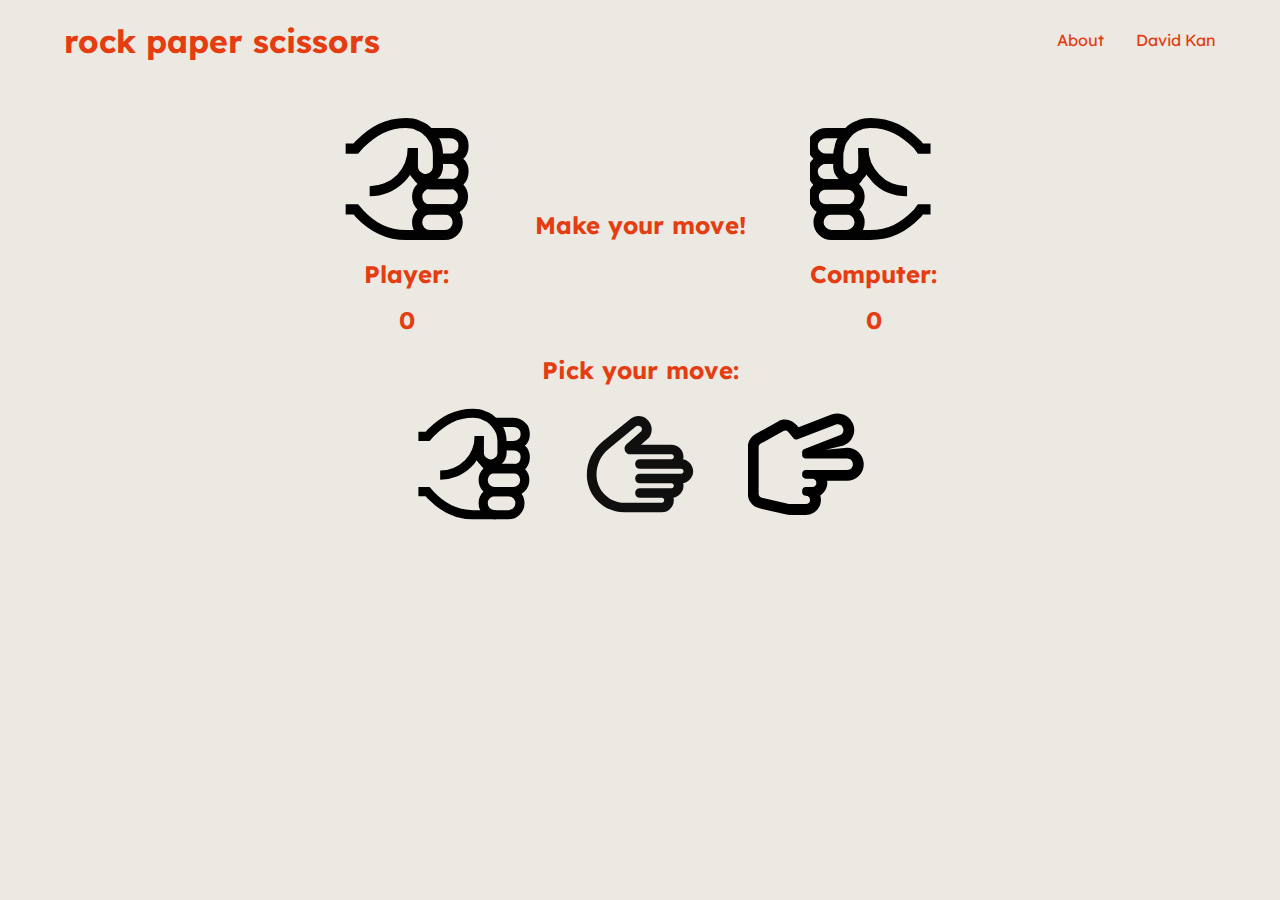
<file: index.html>
<!DOCTYPE html>
<html lang="en">
<head>
    <meta charset="UTF-8">
    <meta name="viewport" content="width=device-width, initial-scale=1.0">
    <title>Rock Paper Scissors</title>
    <base href="https://streetlamp05.github.io/rock-paper-scissors/">
    <script src="./assets/js/app.js"></script>
    <link rel="icon" type="image/png" href="./assets/images/favicon/favicon-96x96.png" sizes="96x96" />
    <link rel="icon" type="image/svg+xml" href="./assets/images/favicon/favicon.svg" />
    <link rel="shortcut icon" href="./assets/images/favicon/favicon.ico" />
    <link rel="apple-touch-icon" sizes="180x180" href="./assets/images/favicon/apple-touch-icon.png" />
    <link rel="manifest" href="./assets/images/favicon/site.webmanifest" />
    <link rel="stylesheet" href="./assets/css/styles.css">
    <link rel="preconnect" href="https://fonts.googleapis.com">
    <link rel="preconnect" href="https://fonts.gstatic.com" crossorigin>
    <link href="https://fonts.googleapis.com/css2?family=Lexend:wght@100..900&display=swap" rel="stylesheet">
</head>
<body>
    <div class="header">
        <a class="home-link" href="./index.html"><h1>rock paper scissors</h1></a>
        <ul class="nav-bar">
            <li><a class= "nav-links" href="./pages/about.html">About</a></li>
            <li><a class= "nav-links" href="https://david-kan.com/">David Kan</a></li>
        </ul>
    </div>
    
    <div class="move-score">
        <div class="left">
            <img id="player-move" src="./assets/images/left/rock-left.svg" alt="">
            <h2>Player:</h2>
            <h2><span id="player-score">0</span></h2>
        </div>
        <h2><span id="result-message">Make your move!</span></h2>
        <div class="right">
            <img id="computer-move" src="./assets/images/right/rock-right.svg" alt="">
            <h2>Computer:</h2>
            <h2><span id="computer-score">0</span></h2>
        </div>
    </div>
      

    <h2 class="move-message">Pick your move: </h2>
    <div class="move-selector">
        <button class="choice"><img class="choice" data-choice="rock" src="./assets/images/left/rock-left.svg" alt="Rock"></button>
        <button class="choice"><img class="choice" data-choice="paper" src="./assets/images/left/paper-left.svg" alt="Paper"></button>
        <button class="choice"><img class="choice" data-choice="scissors" src="./assets/images/left/scissors-left.svg" alt="Scissors"></button>
    </div>


    
</body>
</html>
</file>
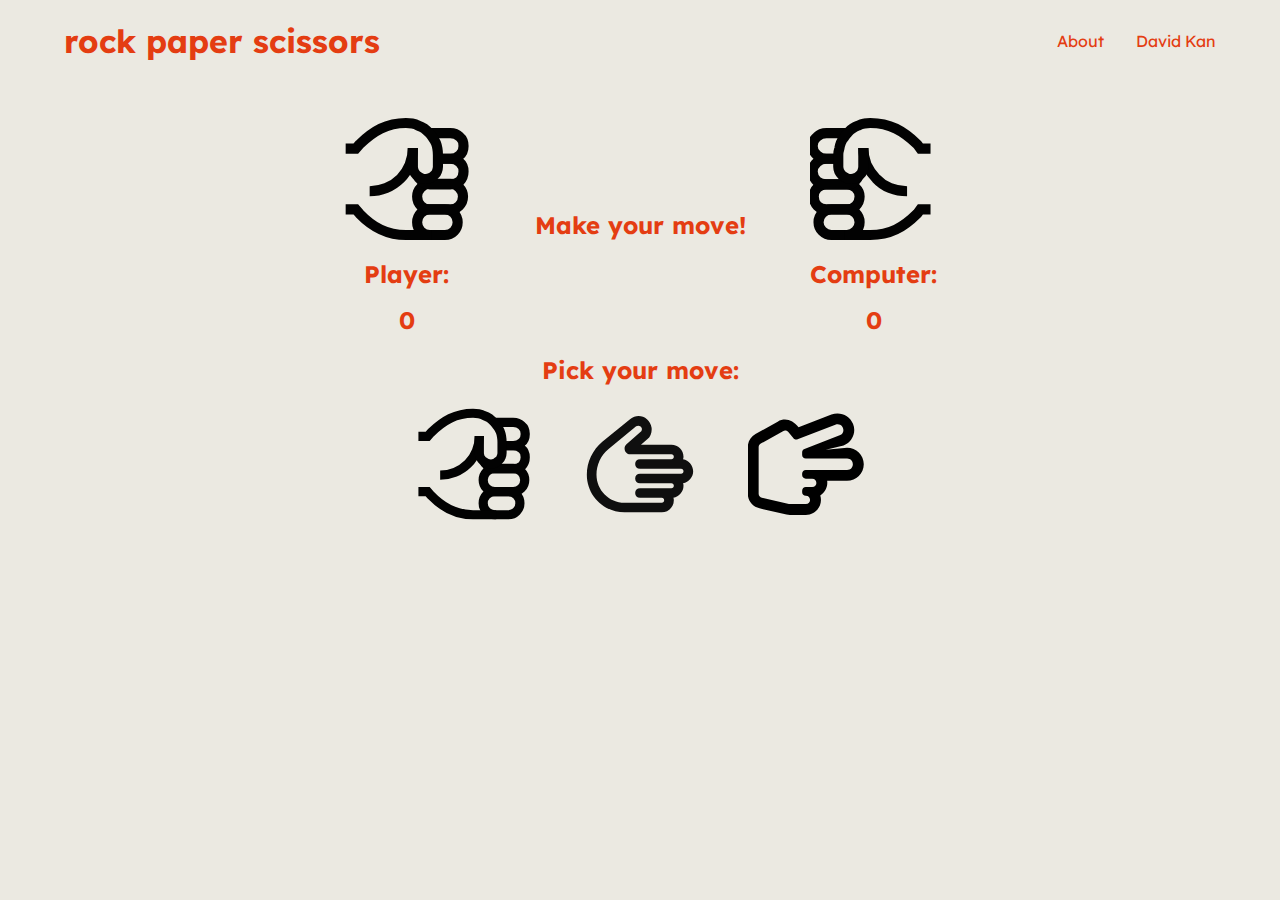
<file: pages/index.html>
<!DOCTYPE html>
<html lang="en">
<head>
    <meta charset="UTF-8">
    <meta name="viewport" content="width=device-width, initial-scale=1.0">
    <title>Rock Paper Scissors</title>
    <script src="/assets/js/app.js"></script>
    <link rel="stylesheet" href="/assets/css/styles.css">
    <link rel="preconnect" href="https://fonts.googleapis.com">
    <link rel="preconnect" href="https://fonts.gstatic.com" crossorigin>
    <link href="https://fonts.googleapis.com/css2?family=Lexend:wght@100..900&display=swap" rel="stylesheet">
</head>
<body>
    <div class="header">
        <h1>rock paper scissors</h1>
        <ul class="nav-bar">
            <li><a class= "link" href="/pages/about.html">About</a></li>
            <li><a class= "link" href="https://david-kan.com/">David Kan</a></li>
        </ul>
    </div>
    
    <div class="move-score">
        <div class="left">
            <img id="player-move" src="/assets/images/left/rock-left.svg" alt="">
            <h2>Player:</h2>
            <h2><span id="player-score">0</span></h2>
        </div>
        <h2><span id="result-message">Make your move!</span></h2>
        <div class="right">
            <img id="computer-move" src="/assets/images/right/rock-right.svg" alt="">
            <h2>Computer:</h2>
            <h2><span id="computer-score">0</span></h2>
        </div>
    </div>
      

    <h2 class="move-message">Pick your move: </h2>
    <div class="move-selector">
        <button class="choice"><img class="choice" data-choice="rock" src="/assets/images/left/rock-left.svg" alt="Rock"></button>
        <button class="choice"><img class="choice" data-choice="paper" src="/assets/images/left/paper-left.svg" alt="Paper"></button>
        <button class="choice"><img class="choice" data-choice="scissors" src="/assets/images/left/scissors-left.svg" alt="Scissors"></button>
    </div>

</body>
</html>
</file>
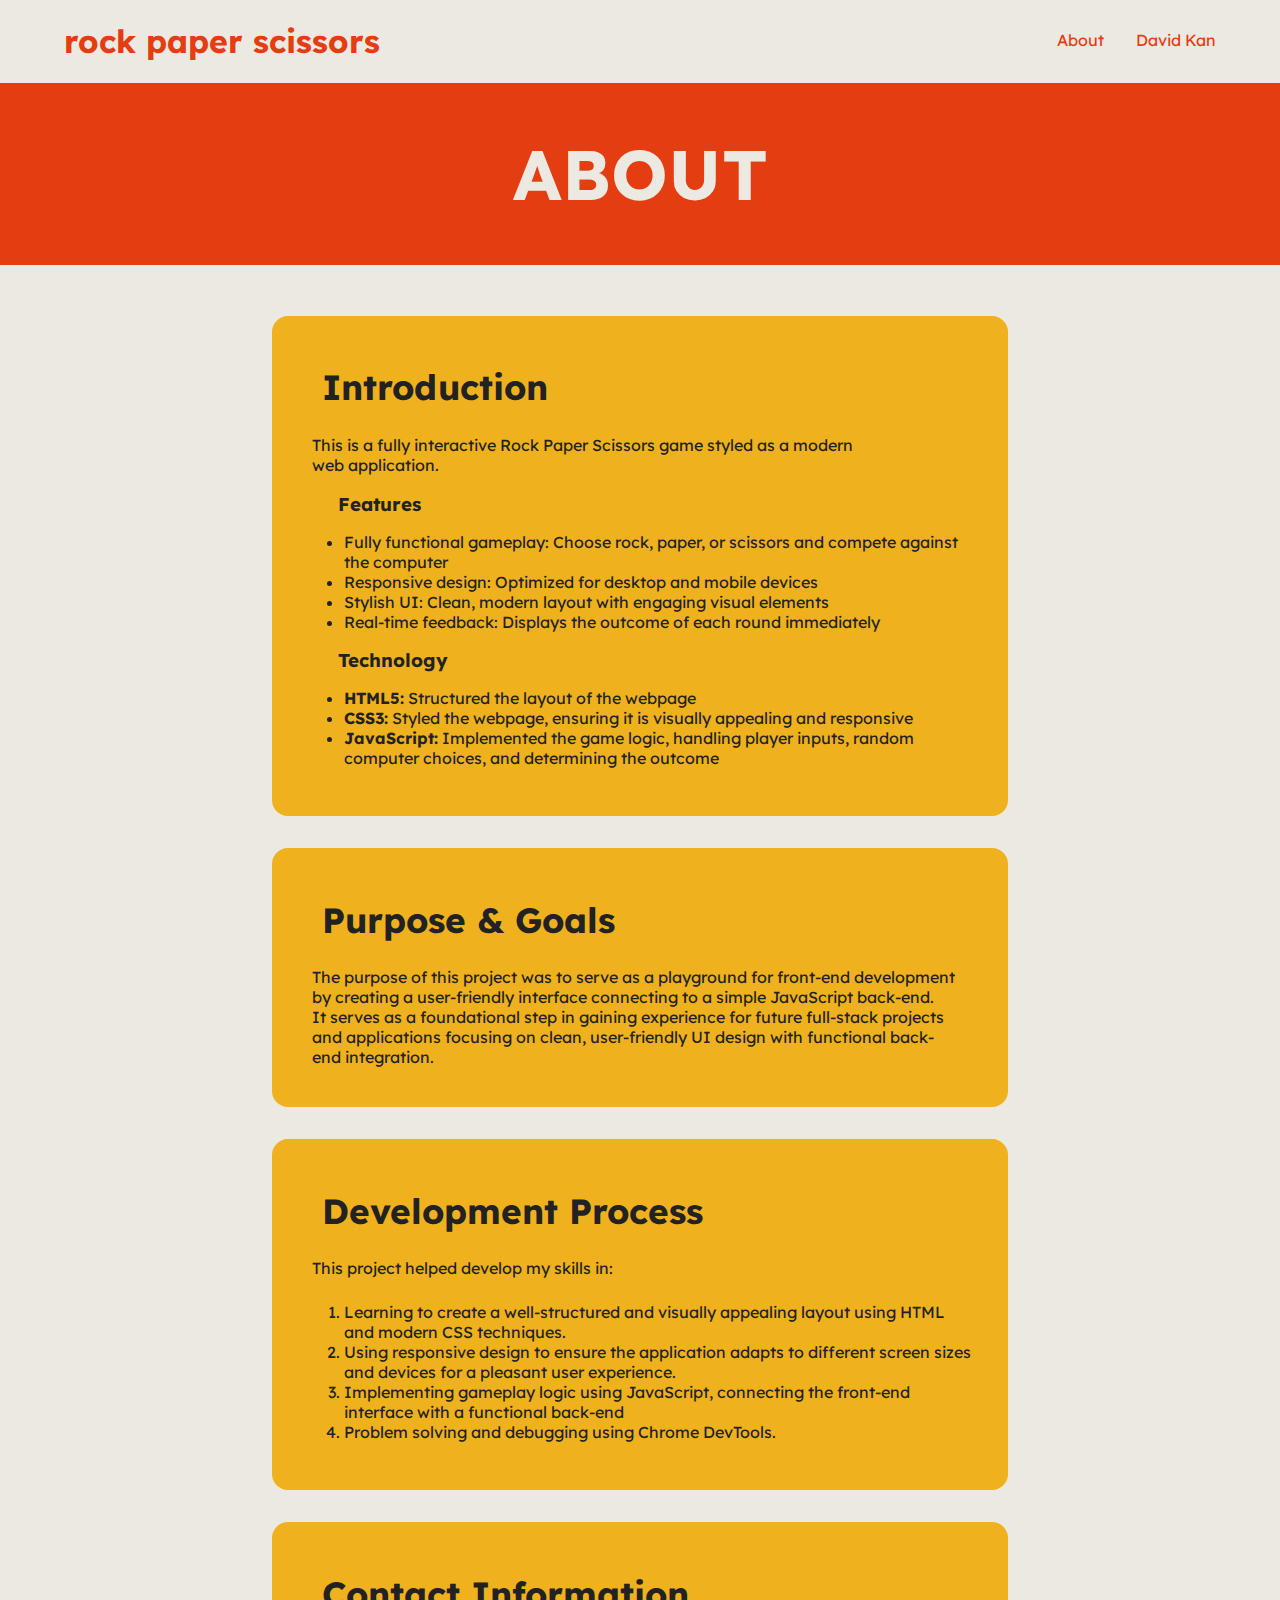
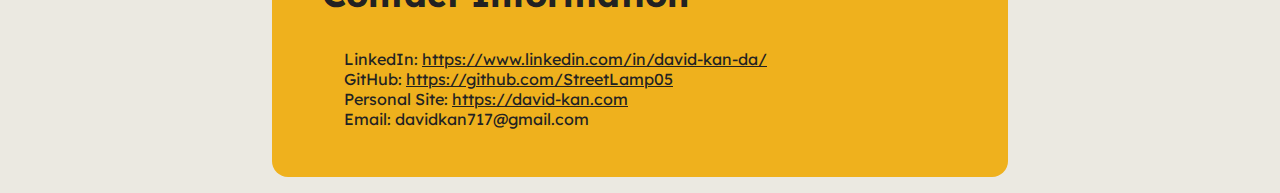
<file: pages/about.html>
<!DOCTYPE html>
<html lang="en">
  <head>
    <meta charset="UTF-8" />
    <meta name="viewport" content="width=device-width, initial-scale=1.0" />
    <title>Rock Paper Scissors</title>
    <script src="../assets/js/app.js"></script>
    <link
      rel="icon"
      type="image/png"
      href="../assets/images/favicon/favicon-96x96.png"
      sizes="96x96"
    />
    <link
      rel="icon"
      type="image/svg+xml"
      href="../assets/images/favicon/favicon.svg"
    />
    <link rel="shortcut icon" href="../assets/images/favicon/favicon.ico" />
    <link
      rel="apple-touch-icon"
      sizes="180x180"
      href="../assets/images/favicon/apple-touch-icon.png"
    />
    <link rel="manifest" href="../assets/images/favicon/site.webmanifest" />
    <link rel="stylesheet" href="../assets/css/styles.css" />
    <link rel="preconnect" href="https://fonts.googleapis.com" />
    <link rel="preconnect" href="https://fonts.gstatic.com" crossorigin />
    <link
      href="https://fonts.googleapis.com/css2?family=Lexend:wght@100..900&display=swap"
      rel="stylesheet"
    />
  </head>
  <body>
    <div class="header">
      <a class="home-link" href="../index.html"><h1>rock paper scissors</h1></a>
      <ul class="nav-bar">
        <li><a class="nav-links" href="../pages/about.html">About</a></li>
        <li>
          <a class="nav-links" href="https://david-kan.com/">David Kan</a>
        </li>
      </ul>
    </div>

    <div class="page-title-word">
      <h1>ABOUT</h1>
    </div>

    <div class="card-holder-container">
        <div class="card-holder">
            <div class="about-card intro">
              <h2>Introduction</h2>
              <p>
                This is a fully interactive Rock Paper Scissors game styled as a
                modern web application.
              </p>
              <div class="intro-mini">
                <div class="intro-vert">
                  <h3>&emsp; Features</h3>
                  <ul>
                    <li>
                      Fully functional gameplay: Choose rock, paper, or scissors and
                      compete against the computer
                    </li>
                    <li>
                      Responsive design: Optimized for desktop and mobile devices
                    </li>
                    <li>
                      Stylish UI: Clean, modern layout with engaging visual elements
                    </li>
                    <li>
                      Real-time feedback: Displays the outcome of each round
                      immediately
                    </li>
                  </ul>
                </div>
                <div class="intro-vert">
                  <h3>&emsp; Technology</h3>
                  <ul>
                    <li><b>HTML5:</b> Structured the layout of the webpage</li>
                    <li>
                      <b>CSS3:</b> Styled the webpage, ensuring it is visually
                      appealing and responsive
                    </li>
                    <li>
                      <b>JavaScript:</b> Implemented the game logic, handling player
                      inputs, random computer choices, and determining the outcome
                    </li>
                  </ul>
                </div>
              </div>
            </div>
      
            <div class="about-card">
              <h2>Purpose & Goals</h2>
              <p>
                The purpose of this project was to serve as a playground for front-end
                development by creating a user-friendly interface connecting to a
                simple JavaScript back-end. It serves as a foundational step in
                gaining experience for future full-stack projects and applications
                focusing on clean, user-friendly UI design with functional back-end
                integration.
              </p>
            </div>
      
            <div class="about-card">
              <h2>Development Process</h2>
              <p>This project helped develop my skills in:</p>
              <ol>
                <li>
                  Learning to create a well-structured and visually appealing layout
                  using HTML and modern CSS techniques.
                </li>
                <li>
                  Using responsive design to ensure the application adapts to
                  different screen sizes and devices for a pleasant user experience.
                </li>
                <li>
                  Implementing gameplay logic using JavaScript, connecting the
                  front-end interface with a functional back-end
                </li>
                <li>Problem solving and debugging using Chrome DevTools.</li>
              </ol>
            </div>
      
            <div class="about-card contact">
              <h2>Contact Information</h2>
              <ul>
                <li>
                    LinkedIn:
                  <a href="https://www.linkedin.com/in/david-kan-da/"
                    >https://www.linkedin.com/in/david-kan-da/</a
                  >
                </li>
                <li>
                  GitHub:
                  <a href="https://github.com/StreetLamp05"
                    >https://github.com/StreetLamp05</a
                  >
                </li>
                <li>
                  Personal Site:
                  <a href="https://david-kan.com">https://david-kan.com</a>
                </li>
                <li>Email: davidkan717@gmail.com</li>
              </ul>
            </div>
          </div>
    </div>
  </body>
</html>
</file>
<file: assets/css/styles.css>
body {
    background-color: #EBE9E1;
    display: flex;
    flex-direction: column;
    font-family: "Lexend", serif;
    color: #E43d12;
    margin: 0;
}


.header {
    display: flex;
    flex-direction: row;
    gap: 3em;
    border-radius: 10px;
    justify-content: space-between;
    align-items: center;
    padding: 0 5%;
    margin: 0;
}

.header a {
    color:#E43d12;
    text-decoration: none;
}

.nav-bar {
    display: flex;
    align-items: center;
    gap: 2em;
    list-style-type: none;
    margin: 0;
}
.nav-links {
    text-decoration: none;
    color: #E43d12;
    transition: .3s ease-in-out;
}

.nav-links::after {
    content: '';
    width: 0%;
    height: 2px;
    background: #E43d12;
    display: block;
    margin: auto;
    transition: 0.5s;
}

.nav-links:hover::after {
    width: 100%;
}



@keyframes bounce {
    0% {
        transform: rotateZ(0%);
    }
    50% {
        transform: rotateZ(-7deg);
    }
    100% {
        transform: rotateZ(7deg);
    }
}

@keyframes bounceR {
    0% {
        transform: rotateZ(0%);
    }
    50% {
        transform: rotateZ(7deg);
    }
    100% {
        transofrm: rotateZ(-7deg);
    }
}

.bounce {
    animation: bounce 0.3s ease-in-out 3;
}

.bounceR {
    animation: bounceR 0.3s ease-in-out 3;
}

.move-score {
    display: flex;
    align-items: center;
    justify-content: center;
    text-align: center;
    gap: clamp(2em, 5vw, 12em);
    margin-top: 2em;
}

.left,.right {
    display: flex;
    flex-direction: column;
    gap: 1em;
    align-items: center;
}

.move-score h2 {
    margin: 0;
    padding: 0
}

.move-score img {
    width: clamp(100px, 10vw, 150px);
}

.move-message {
    text-align: center;
}

.move-selector {
    display: flex;
    justify-content: center;
    gap: clamp(1em, 3vw, 3em);
}

.choice {
    width: clamp(100px, 10vw, 150px);
    border: none;
    background-color: #EBE9E1;
    transition: .5s ease-out;
}

.choice img {
    width: 100%;
    height: auto;
}
.choice:hover {
    transform: rotateZ(-7deg);
}

.page-title-word {
    text-align: center;
    font-size: 35px;
    background-color: #E43d12;
    color: #EBE9E1;
    margin-bottom: 1em;
}

.card-holder-container {
    display: flex;
    align-items: center;    
    justify-content: center;

}

.card-holder {
    display: flex;
    flex-direction: column;
    max-width: 800px;
}

.about-card {
    display: flex;
    flex-direction: column;
    justify-content: center;
    gap: 0;
    color: #222;
    background-color: #efb11d;
    margin: 1em 2em;
    border-radius: 1em;
    padding: 2em;
   
}

.about-card h2,h3,p {
    margin: 0.5em;
    text-wrap: pretty;
}

.about-card h2 {
    font-size: 35px;
}

.contact a {
    color: #222;
}

.contact ul {
    list-style-type: none;
    
}


::-webkit-scrollbar {
    width: auto;
}
::-webkit-scrollbar-thumb {
    background: #E43d12;
    border-width: 1px;
    border-style: solid;
    border-color: #141414;
}
::-webkit-scrollbar-track {
    background: #EBE9E1;
    border-left: 1px solid #141414;
}
</file>
